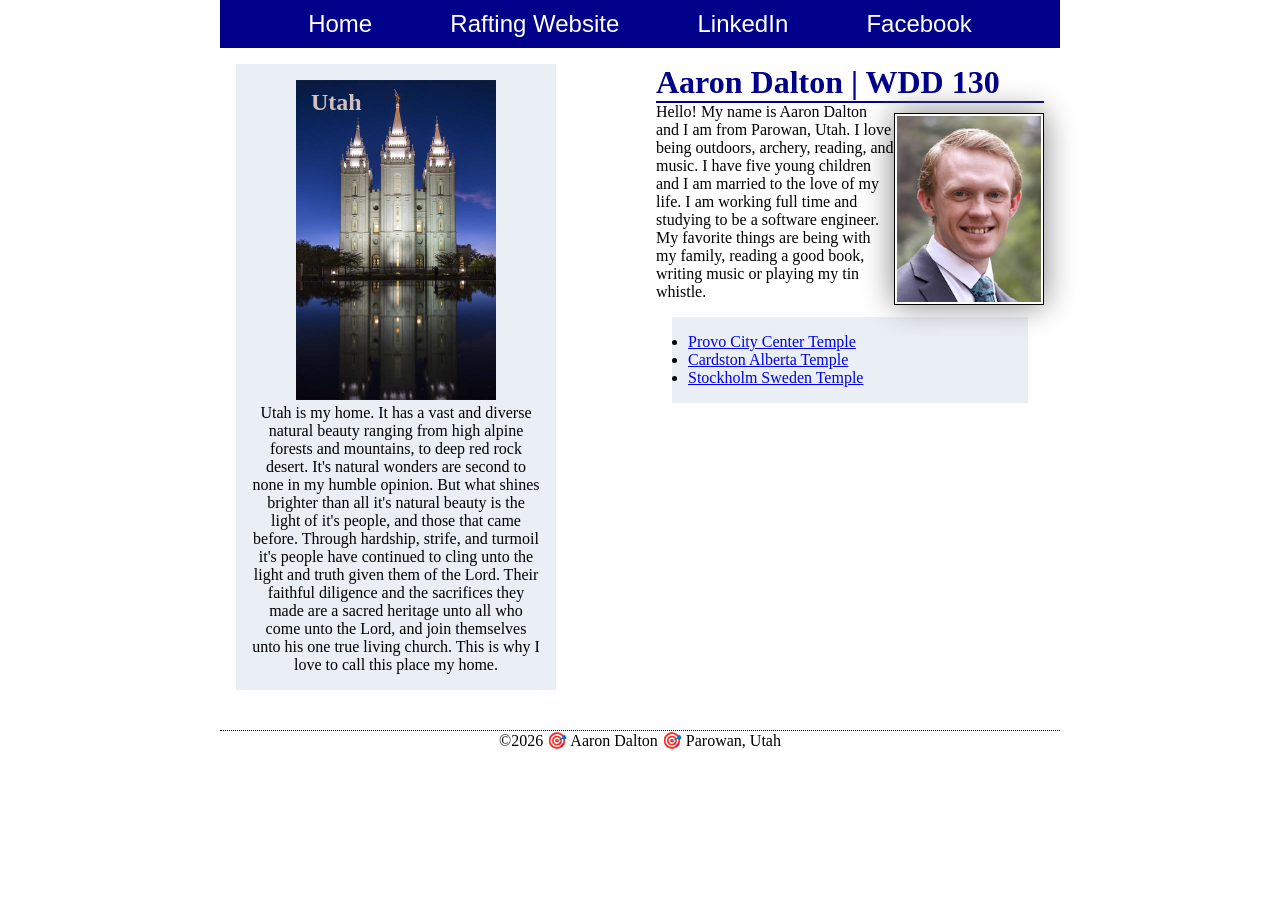
<file: index.html>
<!DOCTYPE html>
<html lang="en">

<head>
    <meta charset="UTF-8">
    <meta name="viewport" content="width=device-width, initial-scale=1.0">
    <meta name="description"
      content="Aaron Dalton's WDD 130 Homepage To Practice And Learn HTML Coding">
    <meta name="author" content="Aaron Dalton">
    <title>Aaron Dalton | WDD 130</title>
    <link rel="stylesheet" href="styles/styles.css">
</head>

<body>
    <header>
        <nav>
            <a href="#">Home</a>
            <a href="wwr/">Rafting Website</a>
            <a href="https://linkedin.com" target="_blank" rel="noopener noreferrer">LinkedIn</a>
            <a href="https://facebook.com" target="_blank" rel="noopener noreferrer">Facebook</a>
        </nav>
    </header>
    <div class="grid">
        <main>
            <h1>Aaron Dalton | WDD 130</h1>
            <img src="images/profile.jpg" alt="Aaron Dalton" width="200">
            <p>Hello! My name is Aaron Dalton and I am from Parowan, Utah. I love being outdoors,
                archery, reading, and music. I have five young children and I am married to the love
                of
                my life. I am working full time and studying to be a software engineer. My favorite
                things are being with my family, reading a good book, writing music or playing my
                tin
                whistle.</p>
            <ul class="box">
                <li><a href="https://churchofjesuschristtemples.org/provo-city-center-temple/"
                      target="_blank" rel="noopener noreferrer">Provo City Center Temple</a></li>
                <li><a href="https://newsroom.churchofjesuschrist.org/article/cardston-alberta-temple"
                      target="_blank" rel="noopener noreferrer">Cardston Alberta Temple</a></li>
                <li><a href="https://newsroom.churchofjesuschrist.org/article/stockholm-sweden-temple"
                      target="_blank" rel="noopener noreferrer">Stockholm Sweden Temple</a></li>
            </ul>
        </main>

        <aside class="box">
            <h2>Utah</h2>
            <img src="images/slct-temple.jpg" alt="Salt Lake City Temple">
            <p>Utah is my home. It has a vast and diverse natural beauty ranging from high alpine
                forests and mountains, to deep red rock desert. It's natural wonders are second to
                none
                in my humble opinion. But what shines brighter than all it's natural beauty is the
                light
                of it's people, and those that came before. Through hardship, strife, and turmoil
                it's
                people have continued to cling unto the light and truth given them of the Lord.
                Their
                faithful diligence and the sacrifices they made are a sacred heritage unto all who
                come
                unto the Lord, and join themselves unto his one true living church. This is why I
                love
                to call this place my home. </p>
        </aside>
    </div>

    <footer>
        <p> &copy;2026 🎯 Aaron Dalton 🎯 Parowan, Utah</p>
    </footer>
</body>

</html>
</file>
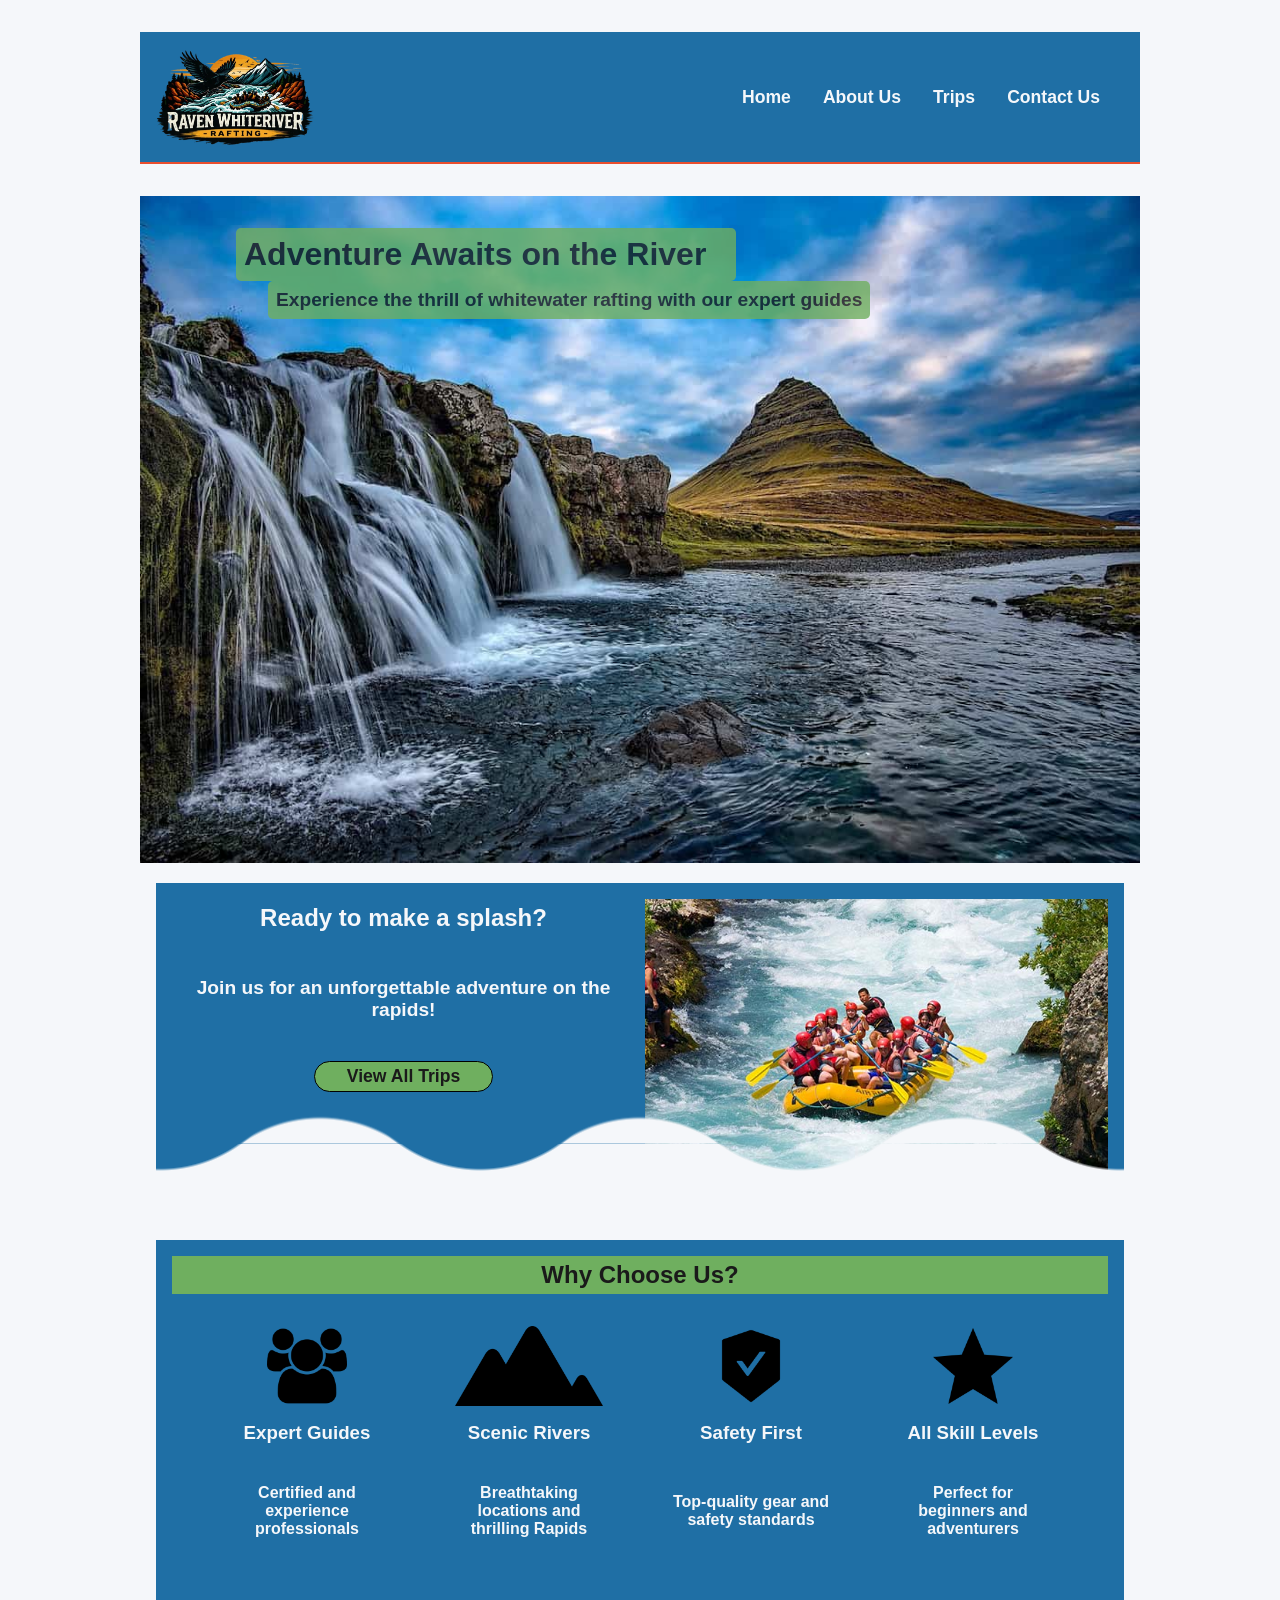
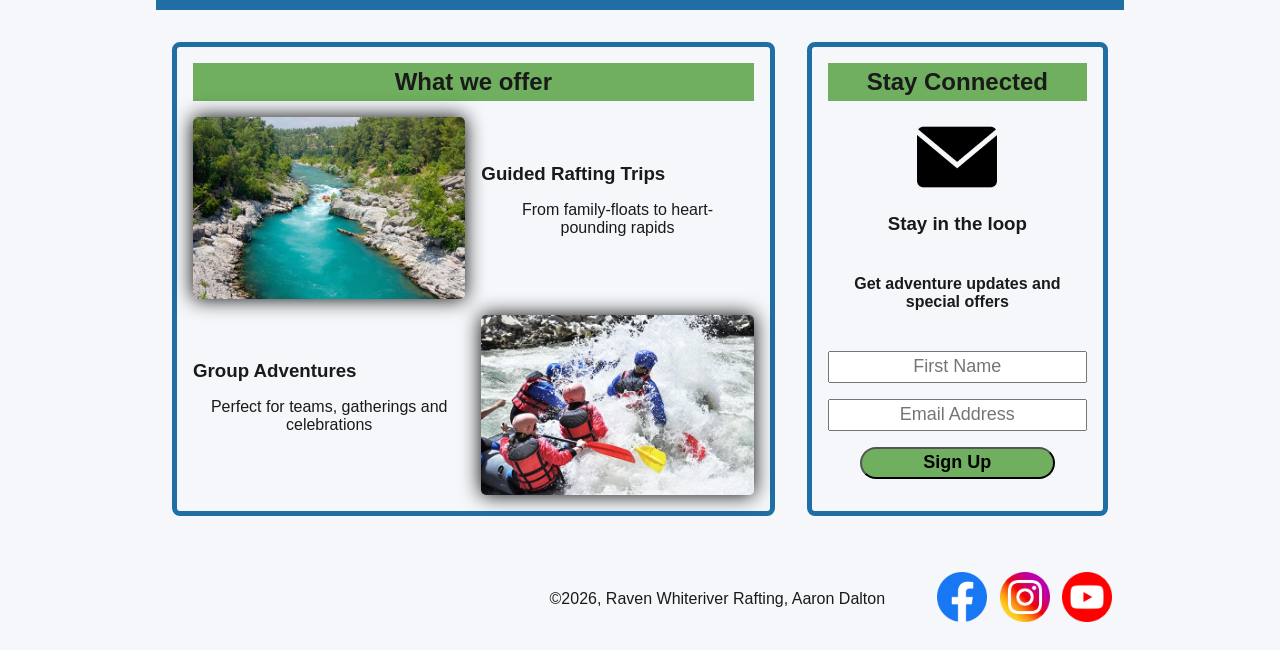
<file: wwr/index.html>
<!DOCTYPE html>
<html lang="en">

<head>
    <meta charset="utf-8">
    <meta name="viewport" content="width=device-width, initial-scale=1">
    <title>Home</title>
    <meta name="description"
      content="Ride the rapids and explore breathtaking rivers with expert guides. Safe, thrilling white water rafting trips for beginners to pros.">
    <meta name="author" content="Aaron Dalton">
    <link rel="stylesheet" href="styles/rafting.css">
</head>

<body>
    <header>
        <img src="images/rwrlogo.webp" alt="White Water Rafting Logo">
        <nav class="navigation">
            <a href="index.html">Home</a>
            <a href="about.html">About Us</a>
            <a href="trips.html">Trips</a>
            <a href="contact.html">Contact Us</a>
        </nav>
    </header>

    <main>
        <div class="herohome">
            <img src="images/homehero.jpg" alt="Mountains And River">
            <div class="heroheader">
                <h1>Adventure Awaits on the River</h1>
                <p>Experience the thrill of whitewater rafting with our expert guides</p>
            </div>
        </div>

        <section class="action">
            <div class="splash">
                <h2>Ready to make a splash?</h2>
                <p>Join us for an unforgettable adventure on the rapids!</p>
                <a href="trips.html">View All Trips</a>
            </div>
            <img src="images/raftinghome1.jpg" alt="Rafting Down A River">
        </section>

        <section>
            <h2>Why Choose Us?</h2>
            <div class="chooseus">
                <img src="images/group.png" alt="Group Icon">
                <img src="images/mountain.png" alt="Mountain Icon">
                <img src="images/safety.png" alt="Safety Icon">
                <img src="images/star.png" alt="Star Icon">
                <h3>Expert Guides</h3>
                <h3>Scenic Rivers</h3>
                <h3>Safety First</h3>
                <h3>All Skill Levels</h3>
                <p>Certified and experience professionals</p>
                <p>Breathtaking locations and thrilling Rapids</p>
                <p>Top-quality gear and safety standards</p>
                <p>Perfect for beginners and adventurers</p>
            </div>
        </section>

        <section class="offnews">
            <div class="signup">
                <h2>What we offer</h2>
                <img src="images/raftinghome3.jpg" alt="Tranquil River">
                <div id="box2">
                    <h3>Guided Rafting Trips</h3>
                    <p>From family-floats to heart-pounding rapids</p>
                </div>
                <div id="box3">
                    <h3>Group Adventures</h3>
                    <p>Perfect for teams, gatherings and celebrations</p>
                </div>
                <img src="images/raftinghome2.jpg" alt="River Rafting">
            </div>

            <div class="newsletter">
                <h2>Stay Connected</h2>
                <img src="images/email.png" alt="Email Icon">
                <h3>Stay in the loop</h3>
                <p>Get adventure updates and special offers</p>

                <form>
                    <input type="text" id="newslettername" name="newslettername"
                      placeholder="First Name">
                    <input type="email" name="newsemail" id="newsemail" placeholder="Email Address">
                    <button type="submit">Sign Up</button>
                </form>
            </div>
        </section>
    </main>

    <footer>
        <p>&copy;2026, Raven Whiteriver Rafting, Aaron Dalton</p>
        <nav class="socialmedia">
            <a href="https://www.facebook.com/" target="_blank" rel="noopener noreferrer">
                <img src="images/facebook.png" alt="facebook logo">
            </a>
            <a href="https://www.instagram.com/" target="_blank" rel="noopener noreferrer">
                <img src="images/instagram.png" alt="instagram logo">
            </a>
            <a href="https://www.youtube.com/" target="_blank" rel="noopener noreferrer">
                <img src="images/youtube.png" alt="youtube logo">
            </a>
        </nav>
    </footer>

</body>

</html>
</file>
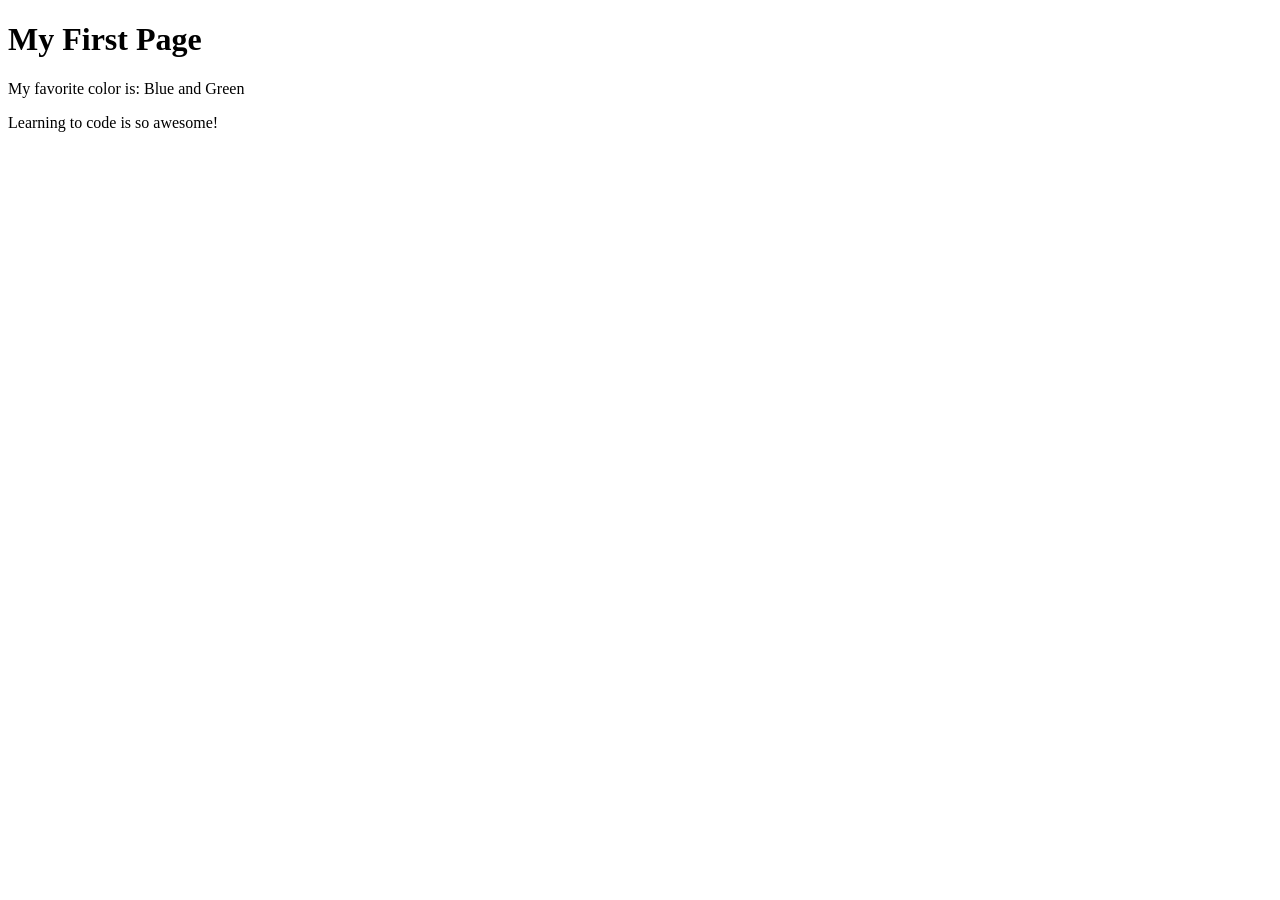
<file: week01/first-page.html>
<!DOCTYPE html>
<html lang="en">

<head>
    <meta charset="UTF-8">
    <meta name="viewport" content="width=device-width, initial-scale=1.0">
    <title>My First Page</title>
</head>

<body>
    <h1>My First Page</h1>
    <p>My favorite color is: Blue and Green</p>
    <p>Learning to code is so awesome!</p>
</body>

</html>
</file>
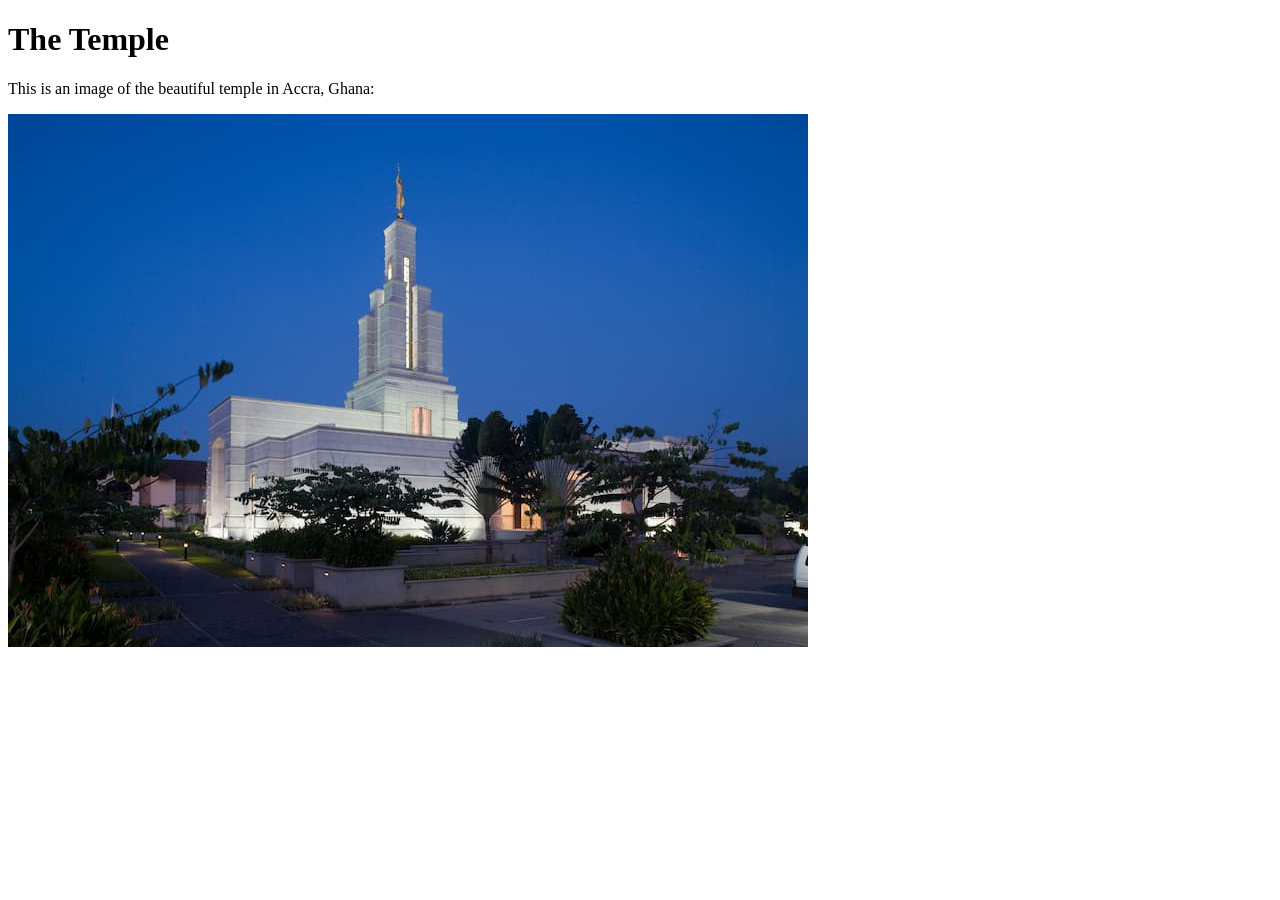
<file: week01/images-solution.html>
<!DOCTYPE html>
<html lang="en">
<head>
    <meta charset="UTF-8">
    <meta name="viewport" content="width=device-width, initial-scale=1.0">
    <title>Temple Image</title>
</head>
<body>
    <h1>The Temple</h1>
    <p>This is an image of the beautiful temple in Accra, Ghana:</p>
    <img src="images/temple-small.jpg" alt="The Accra Ghana Temple">
    
</body>
</html>
</file>
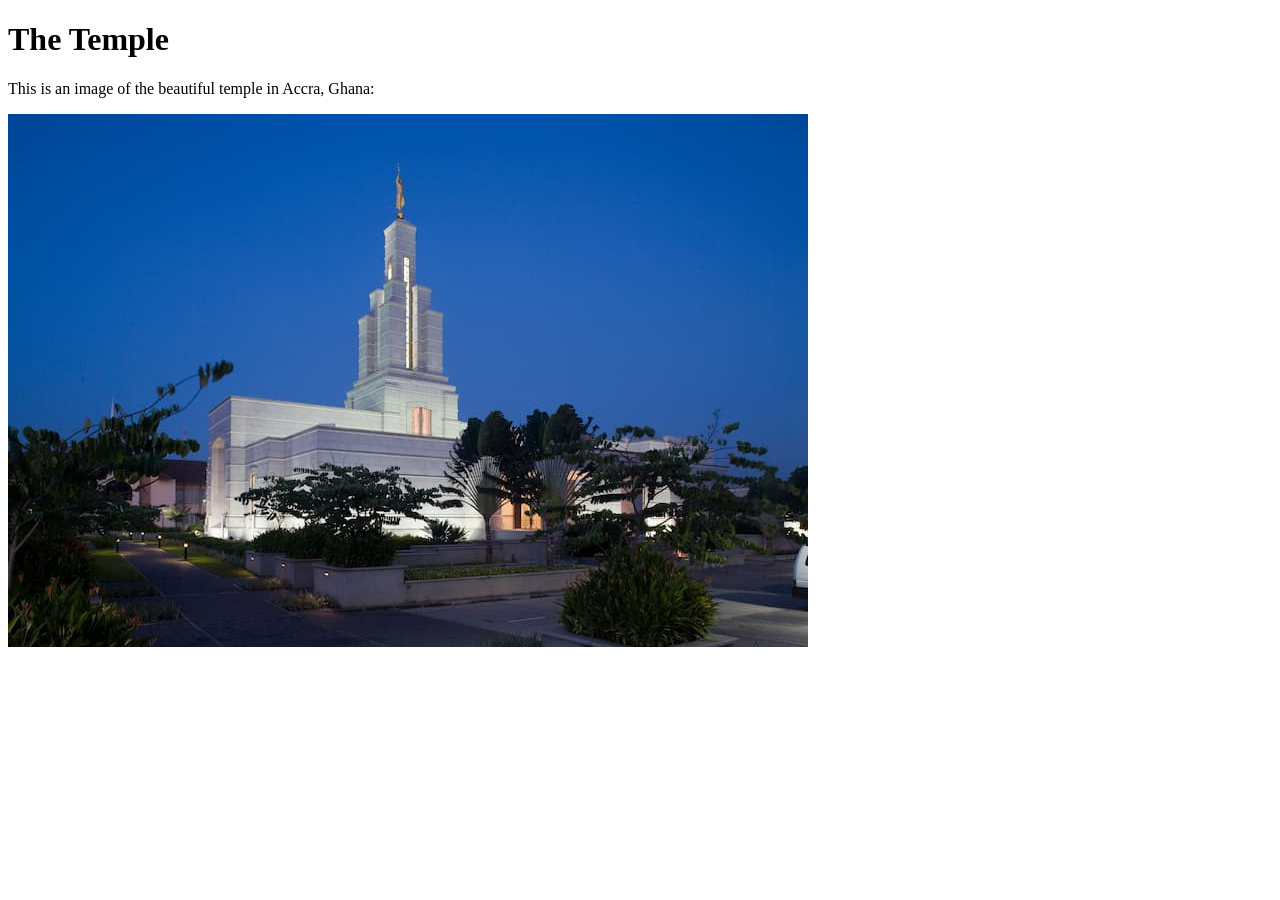
<file: week01/images.html>
<!DOCTYPE html>
<html lang="en">

<head>
    <meta charset="UTF-8">
    <meta name="viewport" content="width=device-width, initial-scale=1.0">
    <title>Temple Image</title>
</head>

<body>
    <h1>The Temple</h1>
    <p>This is an image of the beautiful temple in Accra, Ghana:</p>
    <img src="images/temple-small.jpg" alt="The Accra Ghana Temple">

</body>

</html>
</file>
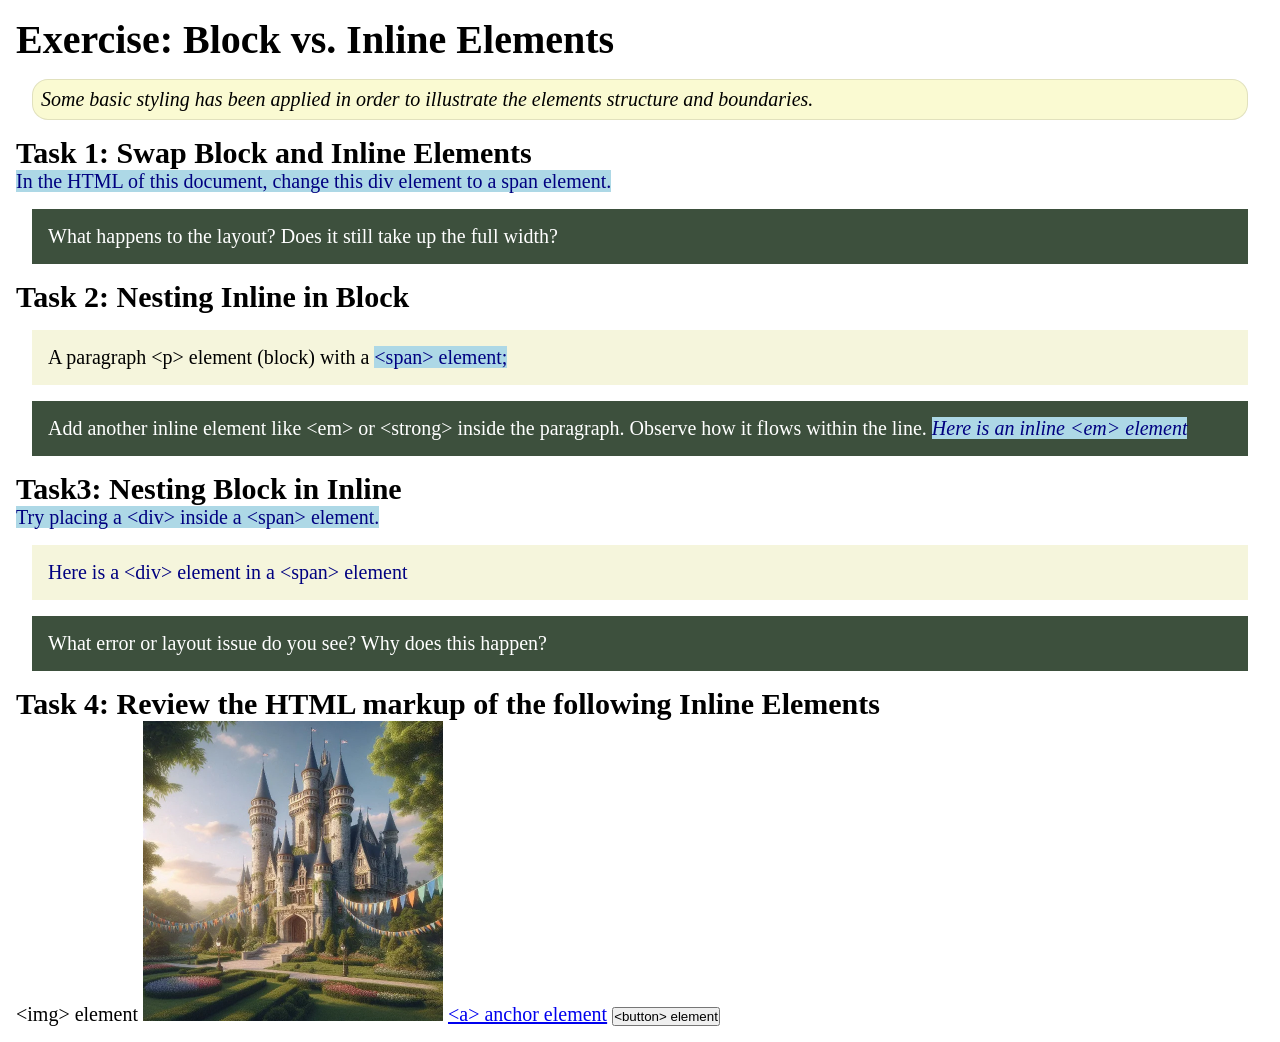
<file: week02/block-vs-inline.html>
<!DOCTYPE html>
<html lang="en">

<head>
    <meta charset="UTF-8">
    <meta name="viewport" content="width=device-width, initial-scale=1.0">
    <title>Exercise: Block vs. Inline Elements</title>
    <link rel="stylesheet" href="styles/block-vs-inline.css">
</head>

<body>
    <main>
        <h1>Exercise: Block vs. Inline Elements</h1>
        <p class="note">Some basic styling has been applied in order to illustrate the elements
            structure and
            boundaries.</p>

        <h2>Task 1: Swap Block and Inline Elements</h2>
        <span>In the HTML of this document, change this div element to a span element.</span>

        <p class="question">What happens to the layout? Does it still take up the full width?</p>

        <h2>Task 2: Nesting Inline in Block</h2>
        <p>A paragraph &lt;p&gt; element (block) with a <span>&lt;span&gt; element;</span></p>
        <p class="question">Add another inline element like &lt;em&gt; or &lt;strong&gt; inside the
            paragraph. Observe
            how it flows within the line. <span><em>Here is an inline &lt;em&gt; element</em></span>
        </p>

        <h2>Task3: Nesting Block in Inline</h2>
        <span>Try placing a &lt;div&gt; inside a &lt;span&gt; element. <div>Here is a &lt;div&gt;
                element in a &lt;span&gt; element</div></span>
        <p class="question">What error or layout issue do you see? Why does this happen?</p>


        <h2>Task 4: Review the HTML markup of the following Inline Elements</h2>
        &lt;img&gt; element
        <img src="images/castle.webp" alt="placeholder image (images are inline)" width="300"
          height="300">
        <a href="https://churchofjesuschrist.org">&lt;a&gt; anchor element</a>
        <button type="button">&lt;button&gt; element</button>

    </main>
</body>

</html>
</file>
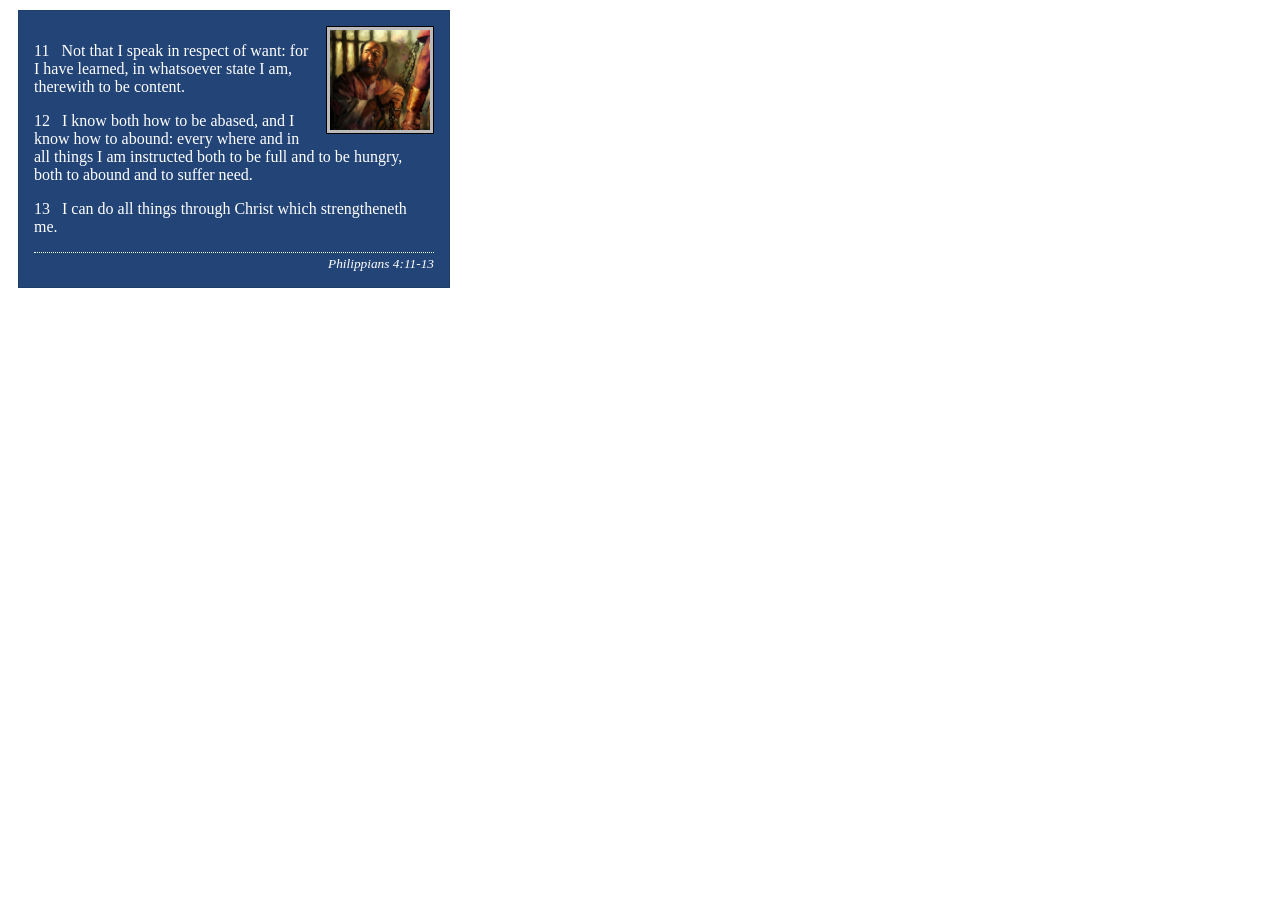
<file: week02/box-model-solution.html>
<!DOCTYPE html>
<html lang="en">
<head>
    <meta charset="UTF-8">
    <meta name="viewport" content="width=device-width, initial-scale=1.0">
    <title>Box Model Activity</title>
    <link rel="stylesheet" href="styles/box-model-solution.css">
</head>
<body>
    <main>
        <div class="callout">
            <img src="images/apostle-paul-imprisoned.webp" alt="Paul the Apostle - Imprisoned in Rome" width="200" height="200">
            <blockquote>
                <p>11 &nbsp; Not that I speak in respect of want: for I have learned, in whatsoever state I am, therewith to be content.</p>
                <p>12 &nbsp; I know both how to be abased, and I know how to abound: every where and in all things I am instructed both to be full and to be hungry, both to abound and to suffer need.</p>
                <p>13 &nbsp; I can do all things through Christ which strengtheneth me.</p>
            </blockquote>
            <cite>Philippians 4:11-13</cite>
        </div>
    </main>
</body>
</html>
</file>
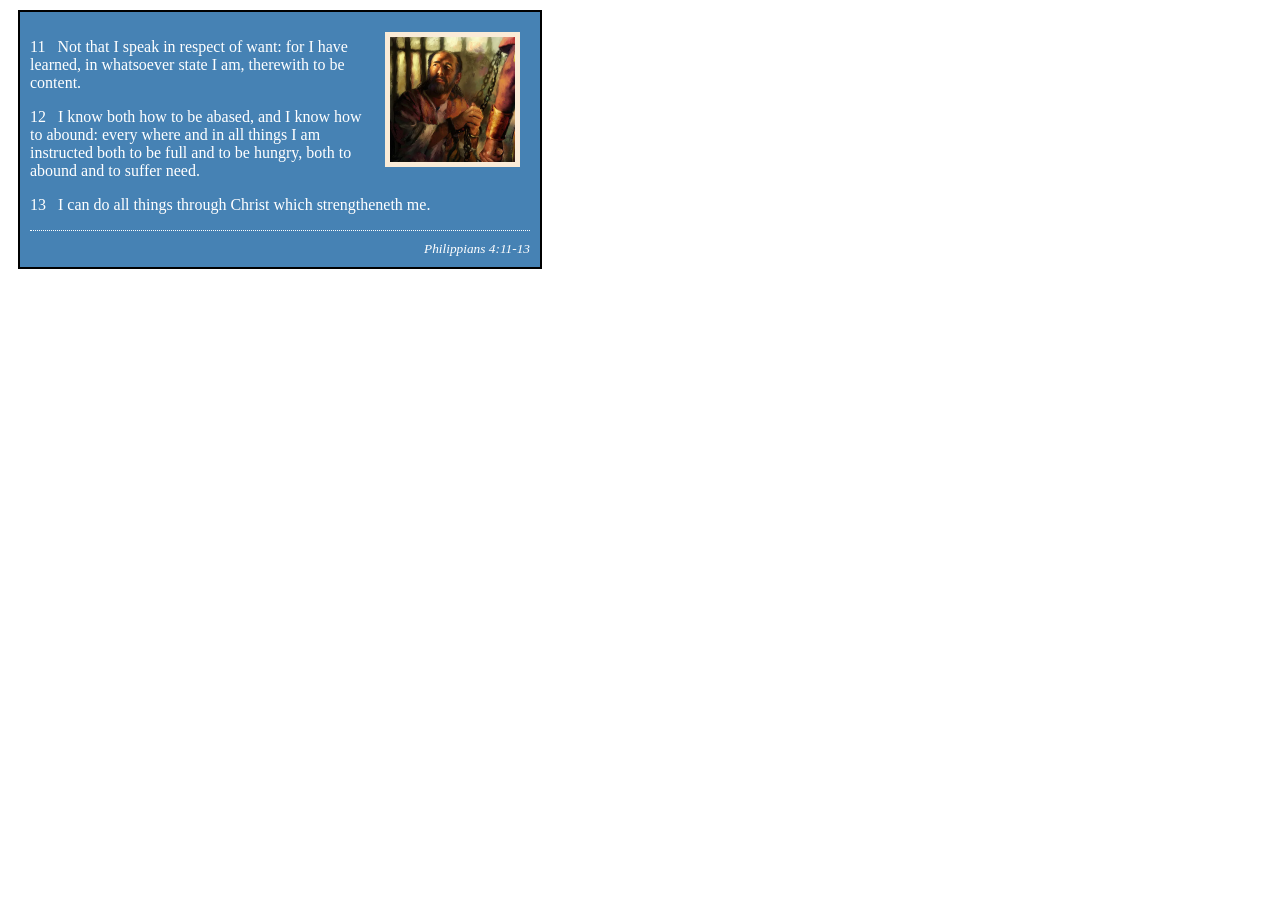
<file: week02/box-model.html>
<!DOCTYPE html>
<html lang="en">

<head>
    <meta charset="UTF-8">
    <meta name="viewport" content="width=device-width, initial-scale=1.0">
    <title>Box Model Activity</title>
    <link rel="stylesheet" href="styles/box-model.css">
</head>

<body>
    <main>
        <div class="callout">
            <img src="images/apostle-paul-imprisoned.webp"
              alt="Paul the Apostle - Imprisoned in Rome" width="200" height="200">
            <blockquote>
                <p>11 &nbsp; Not that I speak in respect of want: for I have learned, in whatsoever
                    state I am, therewith to be content.</p>
                <p>12 &nbsp; I know both how to be abased, and I know how to abound: every where and
                    in all things I am instructed both to be full and to be hungry, both to abound
                    and to suffer need.</p>
                <p>13 &nbsp; I can do all things through Christ which strengtheneth me.</p>
            </blockquote>
            <cite>Philippians 4:11-13</cite>
        </div>
    </main>
</body>

</html>
</file>
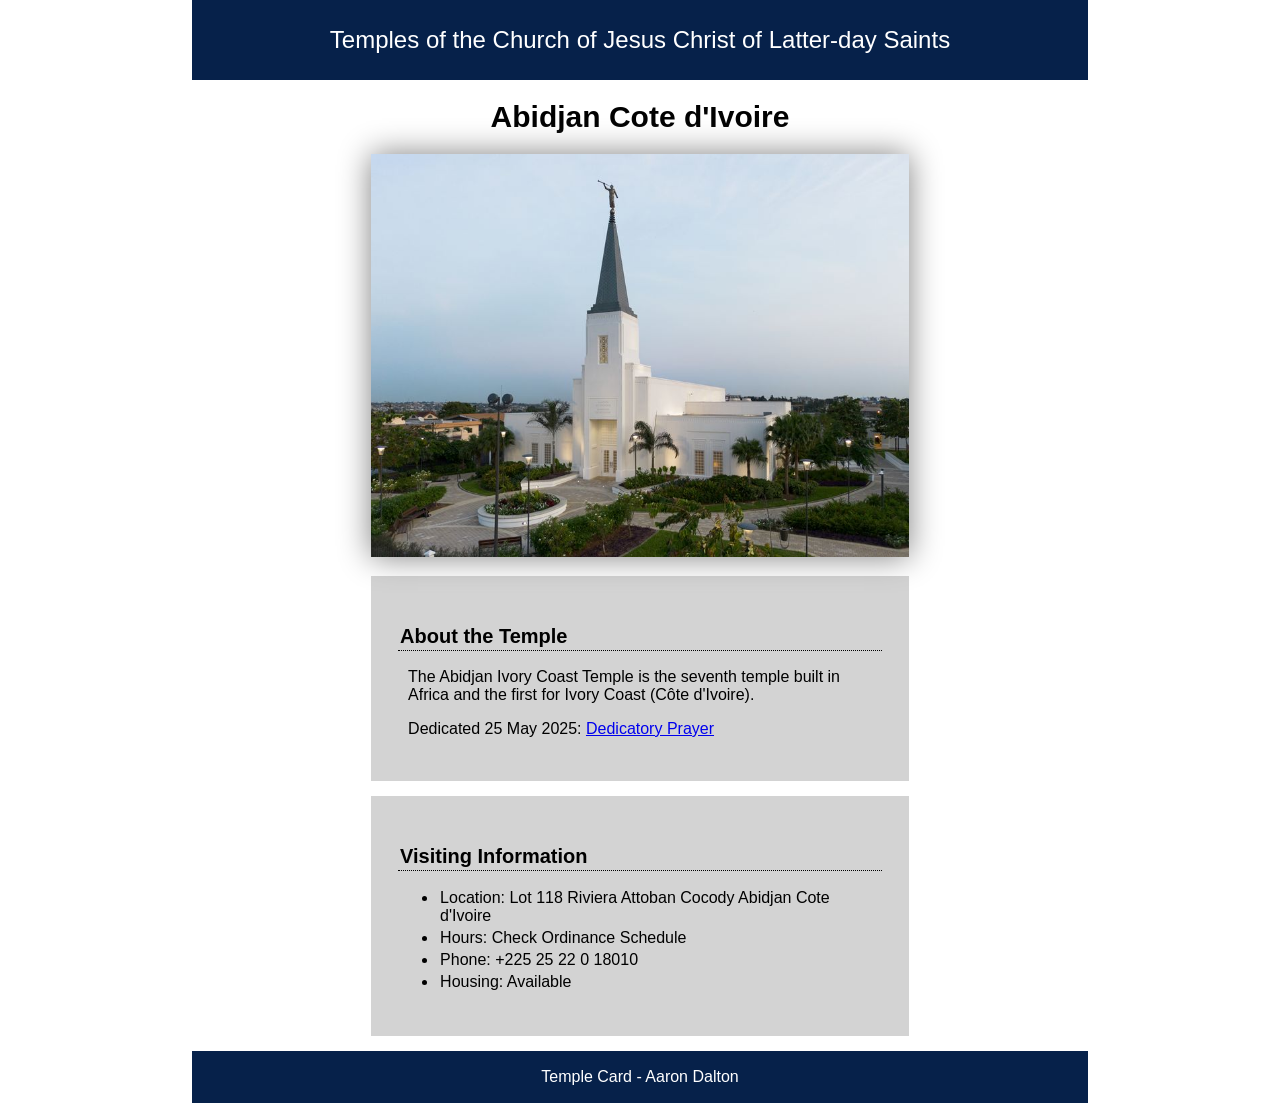
<file: week02/temple.html>
<!DOCTYPE html>
<html lang="en">

<head>
    <meta charset="UTF-8">
    <meta name="viewport" content="width=device-width, initial-scale=1.0">
    <title>Temple Card - Abidjan Cote d'Ivoire</title>
    <link rel="stylesheet" href="styles/temple.css">
</head>

<body>
    <header>
        <p>Temples of the Church of Jesus Christ of Latter-day Saints</p>
    </header>
    <main>
        <h1>Abidjan Cote d'Ivoire</h1>
        <picture>
            <img src="images/abidjan-ivory-coast.jpeg" alt="Abidjan Cote d'Ivoire Temple">
        </picture>
        <section>
            <h2>About the Temple</h2>
            <p>The Abidjan Ivory Coast Temple is the seventh temple built in Africa and the first
                for Ivory Coast (Côte
                d'Ivoire).</p>
            <p>Dedicated 25 May 2025: <a
                  href="https://www.churchofjesuschrist.org/temples/dedicatory-prayer/abidjan-ivory-coast-temple/2025-05-25?lang=eng"
                  target="_blank" rel="noopener noreferrer">Dedicatory Prayer</a></p>
        </section>
        <section>
            <h2>Visiting Information</h2>
            <ul>
                <li>Location: Lot 118 Riviera Attoban Cocody Abidjan Cote d'Ivoire</li>
                <li>Hours: Check Ordinance Schedule</li>
                <li>Phone: +225 25 22 0 18010</li>
                <li>Housing: Available</li>
            </ul>
        </section>
    </main>
    <footer>
        <p>Temple Card - Aaron Dalton</p>
    </footer>
</body>

</html>
</file>
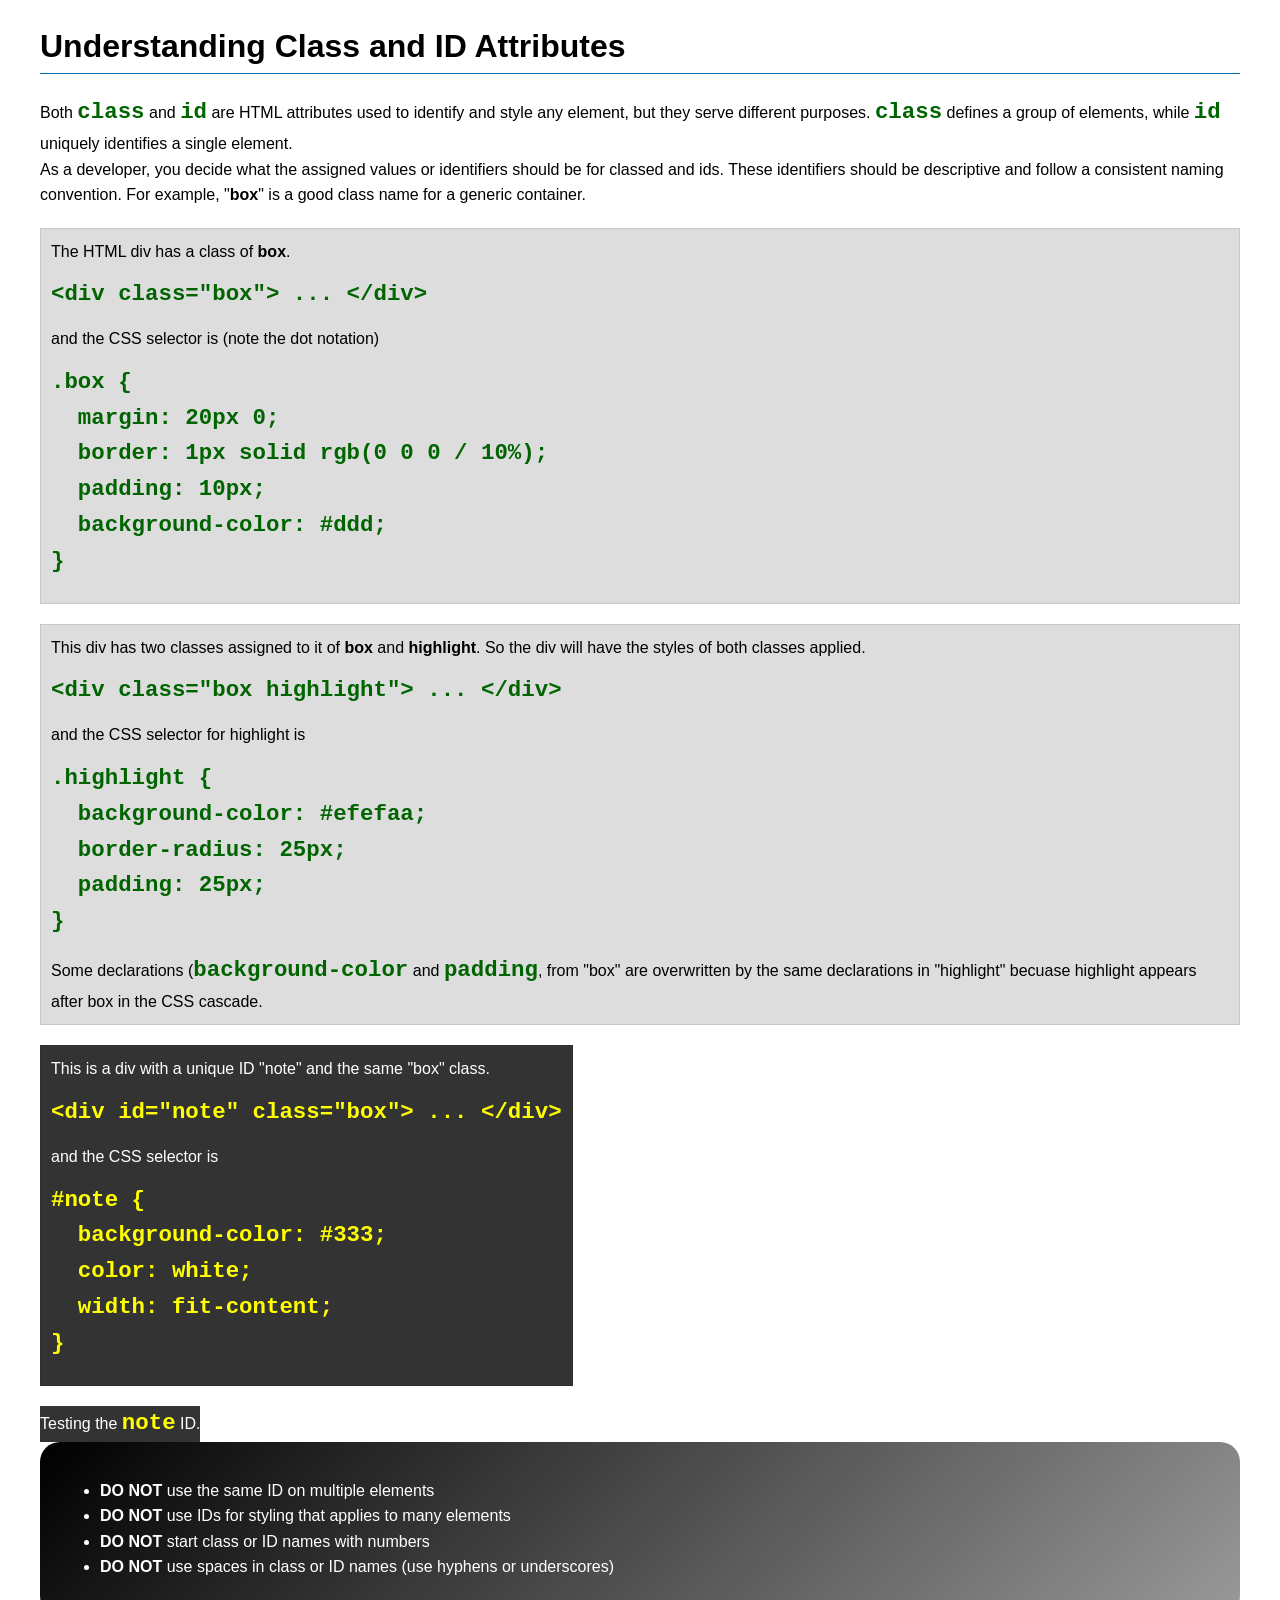
<file: week03/class-and-id.html>
<!DOCTYPE html>
<html lang="en">

<head>
    <meta charset="UTF-8">
    <meta name="viewport" content="width=device-width, initial-scale=1.0">
    <title>Class vs ID Attributes</title>
    <link rel="stylesheet" href="styles/class-and-id.css">
</head>

<body>
    <h1>Understanding Class and ID Attributes</h1>
    <p>Both <code>class</code> and <code>id</code> are HTML attributes used to identify and style
        any element, but they
        serve different purposes. <code>class</code> defines a group of elements, while
        <code>id</code> uniquely
        identifies a single element.
    </p>
    <p>As a developer, you decide what the assigned values or identifiers should be for classed and
        ids. These
        identifiers should be
        descriptive and follow a consistent naming convention. For example, "<strong>box</strong>"
        is a good class name
        for a generic container.</p>
    <div class="box">
        <p>The HTML div has a class of <strong>box</strong>.</p>
        <pre><code class="html">&lt;div class="box"&gt; ... &lt;/div&gt;</code></pre>
        and the CSS selector is (note the dot notation)
        <pre><code class="css">.box {
  margin: 20px 0;
  border: 1px solid rgb(0 0 0 / 10%);
  padding: 10px;
  background-color: #ddd; 
}</code></pre>
    </div>

    <div class="box">
        <p>This div has two classes assigned to it of <strong>box</strong> and
            <strong>highlight</strong>. So the div
            will have the styles of both classes applied.
        </p>
        <pre><code class="html">&lt;div class="box highlight"&gt; ... &lt;/div&gt;</code></pre>
        and the CSS selector for highlight is
        <pre><code class="css">.highlight {
  background-color: #efefaa;
  border-radius: 25px;
  padding: 25px;
}</code></pre>
        <p>Some declarations (<code>background-color</code> and <code>padding</code>, from "box" are
            overwritten by the same declarations in "highlight" becuase highlight appears after box
            in the CSS cascade.</p>
    </div>

    <div id="note" class="box">
        <p>This is a div with a unique ID "note" and the same "box" class.</p>
        <pre><code class="html">&lt;div id="note" class="box"&gt; ... &lt;/div&gt;</code></pre>
        and the CSS selector is
        <pre><code class="css">#note {
  background-color: #333;
  color: white;
  width: fit-content;
}</code></pre>
    </div>

    <div id="note">
        <p>Testing the <code>note</code> ID.</p>
    </div>

    <section id="best-practice">
        <ul>
            <li><strong>DO NOT</strong> use the same ID on multiple elements</li>
            <li><strong>DO NOT</strong> use IDs for styling that applies to many elements</li>
            <li><strong>DO NOT</strong> start class or ID names with numbers</li>
            <li><strong>DO NOT</strong> use spaces in class or ID names (use hyphens or underscores)
            </li>
        </ul>
    </section>


</body>

</html>
</file>
<file: styles/styles.css>
:root {
    --standard-margin: 10px;
    --standard-border: 1px solid (0 0 0 / 0.5);
    --standard-padding: 2px;
}

* {
    margin: 0;
    padding: 0;
    box-sizing: border-box;
}

header,
.grid,
footer {
    max-width: 840px;
    margin: 0 auto;
}

nav {
    background-color: darkblue;
    padding: 10px;
    display: flex;
    justify-content: space-evenly;
    align-items: center;

}

nav a {
    color: white;
    display: block;
    text-decoration: none;
    font-size: 1.5rem;
    font-weight: 500;
    font-family: 'Franklin Gothic Medium', 'Arial Narrow', Arial, sans-serif;
}

h1 {
    color: darkblue;
    border-bottom: 2px solid darkblue;
}

main {
    grid-column: 2/3;
    margin: 1rem;
}

main img {
    float: right;
    width: 150px;
    height: auto;
    border: 1px solid black;
    padding: var(--standard-padding);
    box-shadow: 0 0 30px gray;
    margin-top: 10px;
}

p {
    padding: 0;
}

aside {
    position: relative;
    width: 20rem;
    text-align: center;
    grid-column: 1/2;
    grid-row: 1/2;
}

aside img {
    width: 200px;
    height: auto;
}

aside h2 {
    position: absolute;
    left: 75px;
    top: 25px;
    color: rgb(211, 191, 191);
}

footer {
    margin-top: 1.5rem;
    border-top: 1px dotted black;
    text-align: center;
}

/* Class Selectors */

.box {
    margin: 1rem;
    border: var(--standard-border);
    padding: 1rem;
    background-color: #eaeff5;
    color: black;
}

.grid {
    display: grid;
    grid-template-columns: 1fr 1fr;
}
</file>
<file: wwr/styles/rafting.css>
:root {
    /* River Blue */
    --primary-color: #1F6FA5;
    /* light forest green */
    --secondary-color: #6faf5f;
    /* rafting red orange */
    --accent1-color: #E94E2E;
    /* golden yellow */
    --highlight-color: #F4C542;
    --font-color: #1A1A1A;
    --font2-color: #F5F7FA;
    --heading-font: Montserrat, Gothom, sans-serif;
    --body-font: "Open Sans", Lato, sans-serif;

}

* {
    margin: 0;
    padding: 0;
    box-sizing: border-box;
}

body {
    font-family: var(--body-font);
    color: var(--font-color);
    background-color: #F5F7FA;
    margin: 0;
}

img {
    max-width: 100%;
}

header,
main,
footer {
    width: 1000px;
    margin: 0 auto;
}

header img {
    width: 160px;
    height: auto;
}

header {
    background-color: var(--primary-color);
    margin: 2rem auto;
    padding: 1rem;
    display: grid;
    grid-template-columns: auto 2fr;
    align-items: center;
    max-width: 1000px;
    border-bottom: 2px solid var(--accent1-color);
}

h1,
h2 {
    font-family: var(--heading-font);
    color: var(--font-color);
}

nav,
p,
section,
article {
    margin: 16px;
    padding: 8px;
}

h2 {
    background-color: var(--secondary-color);
    width: 100%;
    padding: 5px;
    text-align: center;
}

section {
    max-width: 1000px;
    padding: 1rem;
    box-sizing: border-box;
    background-color: var(--primary-color);
    color: var(--font2-color);
}

footer {
    display: flex;
    flex-direction: row-reverse;
    align-items: center;
}

footer p {
    order: 1;
}

/* Class Selectors */

.socialmedia a {
    text-decoration: none;
    position: relative;
    padding: 0 0.25rem;
}

.socialmedia img {
    width: 50px;
    height: auto;
}

/* 
In progress responsive highlight for social media links. Not quite working the way I want.
.socialmedia img::after {
    content: "";
    position: absolute;
    transition: box-shadow 0.3s ease;
}

.socialmedia img:hover {
    box-shadow: 0 0 20px var(--accent1-color);
} */

.hero {
    position: relative;
}

.hero h1 {
    position: absolute;
    width: 75%;
    top: 20px;
    padding: 20px;
    text-align: left;
    opacity: 0.8;
    background-color: var(--secondary-color);
}

.hero img {
    display: block;
    width: 100%;
    height: auto;
}

.hero article {
    position: absolute;
    width: 33%;
    bottom: 6rem;
    background-color: var(--highlight-color);
}

.hero article img {
    float: right;
    width: 100px;
    height: auto;
    margin: 10px;
    box-shadow: 0 0 20px var(--accent1-color);
}

.contact {
    position: relative;
}

.contact h1 {
    position: absolute;
    width: 50%;
    padding: 10px;
    text-align: center;
    transform: translateX(50%);
    top: 1rem;
    opacity: 0.9;
    background-color: var(--secondary-color);
}

.contact article {
    position: absolute;
    width: 75%;
    top: 2.9rem;
    transform: translateX(42%);

}

.contact p {
    padding: 2px;
    margin: 0;
    width: 40%;
    text-align: center;
    opacity: 0.9;
    font-weight: 700;
    background: var(--secondary-color);

}

.form {
    display: grid;
    grid-template-columns: 1fr 1fr;
    gap: 20px;
    border: 1px solid var(--primary-color);
    border-radius: 10px;
}

.formgroup {
    display: grid;
    grid-template-columns: 70px 1fr;
    gap: 10px;
    font-size: large;
}

#messagepurpose {
    align-self: center;
}

.radiogroup {
    display: grid;
    grid-template-columns: 10px 1fr;
    gap: 10px;
}

.radiogroup input {
    width: 15px;
    height: 15px;
    padding: 5px;
    align-self: center;
}

.radiogroup label {
    align-self: center;
}

#messagelabel {
    grid-column-start: 1;
    grid-column-end: span 2;
}

#message {
    grid-column-start: 1;
    grid-column-end: span 2;
    width: 100%;
}

#subscribe {
    width: 20px;
    height: 20px;

}

.formgroup button {
    font-size: larger;
    font-weight: 700;
    width: 100%;
    height: 2rem;
    grid-column-start: 1;
    grid-column-end: 3;
}

.impimg {
    width: 100%;
    display: flex;
    justify-content: space-around;
}

.impimg img {
    width: 200px;
    height: auto;
    margin-top: 10px;
    border: 1px solid var(--primary-color);
    border-radius: 10px;
    box-shadow: 0 0 20px rgb(15, 15, 15);
}

.impimg figure {
    text-align: center;
}

.navigation {
    display: flex;
    align-items: center;
    justify-content: flex-end;
    gap: 2rem;
}

.navigation a {
    font-size: 1.1rem;
    font-weight: 600;
    text-decoration: none;
    color: var(--font2-color);
    position: relative;
    padding: 0.25rem 0;
}

/* navigation link highlight */
.navigation a::after {
    content: "";
    position: absolute;
    left: 0;
    bottom: -4px;
    width: 0%;
    height: 2px;
    background-color: var(--highlight-color);
    transition: width 0.3s ease;
}

.navigation a:hover::after {
    width: 100%;
}

.navigation a:hover {
    color: var(--highlight-color);
}

/* navigation link highlight end */

.history {
    display: flex;
    align-items: center;
    justify-content: space-evenly;
}

.history img {
    width: 200px;
    height: auto;
    box-shadow: 0 0 20px rgb(31, 30, 30)
}

.advimages {
    width: 100%;
    display: grid;
    grid-template-columns: repeat(5, 1fr);
    gap: 1rem
}

.advimages figure {
    padding-top: 1rem;
    width: 100%;
    text-align: center;
}

.advimages img {
    width: 100%;
    height: 200px;
    object-fit: cover;
    display: block;
}

.herohome {
    position: relative;
}

.herohome h1 {
    position: absolute;
    top: 2rem;
    left: 6rem;
    background-color: var(--secondary-color);
    padding: .5rem;
    width: 50%;
    opacity: .8;
    border-radius: 5px;
}

.herohome p {
    position: absolute;
    top: 4.3rem;
    left: 7rem;
    font-size: larger;
    font-weight: 700;
    background-color: var(--secondary-color);
    padding: .5rem;
    opacity: .8;
    border-radius: 5px;
}

.action {
    display: grid;
    grid-template-columns: 1fr 1fr;
    gap: 10px;
    --mask:
        radial-gradient(8.6rem at 50% calc(100% - 12rem), #000 99%, #0000 101%) calc(50% - 10rem) 0/20rem 100%,
        radial-gradient(8.6rem at 50% calc(100% + 7rem), #0000 99%, #000 101%) 50% calc(100% - 5rem)/20rem 100% repeat-x;
    -webkit-mask: var(--mask);
    mask: var(--mask);

}

.splash {
    display: flex;
    flex-direction: column;
    justify-content: top;
    align-items: center;
    gap: 1rem;
}

.splash h2 {
    background-color: var(--mask);
    color: var(--font2-color);
}

.splash p {
    font-size: larger;
    text-align: center;
    font-weight: 700;
}

.splash a {
    font-size: 1.1rem;
    font-weight: 600;
    text-decoration: none;
    color: var(--font-color);
    position: relative;
    padding: 0.25rem 2rem;
    background-color: var(--secondary-color);
    border: 1px solid black;
    border-radius: 1rem;
}

.splash a:hover {
    color: var(--highlight-color);
    box-shadow: 0 0 20px var(--accent1-color);
}

.chooseus {
    padding: 2rem;
    display: grid;
    grid-template-columns: 1fr 1fr 1fr 1fr;
    align-items: center;
    gap: 1rem
}

.chooseus img {
    height: 5rem;
    justify-self: center;
}

.chooseus h3 {
    justify-self: center;

}

.chooseus p {
    justify-self: center;
    text-align: center;
    font-weight: 600;
}

.offnews {
    display: grid;
    grid-template-columns: 2fr 1fr;
    gap: 2rem;
    align-items: center;
    background-color: var(--font2-color);
}

.signup {
    display: grid;
    grid-template-columns: 1fr 1fr;
    align-items: center;
    color: var(--font-color);
    border: 5px solid var(--primary-color);
    border-radius: .5rem;
    padding: 1rem;
    gap: 1rem;
}

.signup h2 {
    grid-column-start: 1;
    grid-column-end: span 2;
    background-color: var(--secondary-color);
    color: var(--font-color);
    padding: rem;
}

#box2 h3 {
    justify-self: center;
    padding: 0;
    margin: 0;
}

#box2 p {
    justify-self: center;
    text-align: center;
    padding: .5rem;
    margin: .5rem;
}

#box3 h3 {
    justify-self: center;
    padding: 0;
    margin: 0;
}

#box3 p {
    justify-self: center;
    text-align: center;
    padding: .5rem;
    margin: .5rem;
}

.signup img {
    box-shadow: 0 0 20px black;
    border-radius: 5px;
}

.newsletter {
    display: flex;
    flex-direction: column;
    align-content: space-around;
    border: 5px solid var(--primary-color);
    border-radius: .5rem;
    height: 100%;
    padding: 1rem;
    gap: 1rem;
    color: var(--font-color);
}

.newsletter img {
    width: 5rem;
    align-self: center;
}

.newsletter p {
    align-self: center;
    text-align: center;
    font-weight: 600;
}

.newsletter h3 {
    align-self: center;
}

.newsletter form {
    display: flex;
    flex-direction: column;
    gap: 1rem;
}

.newsletter form input {
    height: 2rem;
    width: 100%;
    font-size: large;
    text-align: center;
}

.newsletter form button {
    height: 2rem;
    background-color: var(--secondary-color);
    border-radius: 1rem;
    width: 75%;
    align-self: center;
    font-size: large;
    font-weight: 700;

}

.newsletter form button:hover {
    color: var(--highlight-color);
    box-shadow: 0 0 20px var(--primary-color);
}

/* Trips page */
.bannertrips {
    margin: 0 auto;
    text-align: center;
    background-color: var(--font2-color);
    width: 100%;
}

.tripsaction {
    background-color: var(--primary-color);
    padding: 1rem;
}

.bannertrips h1 {
    padding-bottom: 1rem;
}

.bannertrips h2 {
    padding-bottom: 1rem;
    margin: 0 auto;
    background-color: var(--mask);
    color: var(--font2-color);
}

.bannertrips a {
    margin: 1rem;
    padding: .5rem;
    color: var(--font-color);
    text-decoration: none;
    font-size: x-large;
    background-color: var(--secondary-color);
    border: 1px solid black;
    border-radius: 1rem;
}

.bannertrips a:hover {
    color: var(--highlight-color);
    box-shadow: 0 0 20px black;
}

.tripstop {
    background-color: var(--font2-color);
    color: var(--font-color);
    display: grid;
    grid-template-columns: 1fr 1fr;
    align-items: start;
    gap: 1rem;
    border: 5px solid var(--primary-color);
    border-radius: .5rem;
}

.tripstop h2 {
    text-align: left;
}

.tripstop p {
    width: 100%;
    margin: 0 auto;
    padding: 0;
    text-align: left;
}

.tripsbottom {
    display: grid;
    grid-template-columns: 45% 1fr;
    gap: 1rem;
}

.tripsbottom p {
    margin: .5rem auto;
    padding: 0;
    text-align: center;
}

.tripchart {
    display: flex;
    flex-direction: column;
    background-color: var(--font2-color);
    color: var(--font-color);
    border: 5px solid var(--primary-color);
    border-radius: .5rem;
}

.tripchart h2 {
    background-color: var(--mask);
    border-bottom: 2px solid var(--primary-color);
    margin-bottom: 1rem;
}

.tripchart table {
    border-collapse: collapse;
    border: 2px solid var(--primary-color);
    justify-content: space-evenly;
}

th,
td {
    border: 1px solid black;
    padding: .5rem 1rem;
}

thead th {
    background-color: var(--primary-color);
    color: var(--font2-color);
}
</file>
<file: week02/styles/block-vs-inline.css>
* {
    margin: 0;
    padding: 0;
}

body {
    font-size: 20px;
    margin: 1rem;
}

p,
div {
    background-color: beige;
    margin: 1rem;
    padding: 1rem;
}

span {
    color: navy;
    background-color: lightblue;
}

code {
    margin: 0;
    padding: 0;
    color: green;
    font-size: 1.2rem;
}

.note {
    font-style: italic;
    background-color: lightgoldenrodyellow;
    border-radius: 1rem;
    border: 1px solid rgb(0 0 0 / 10%);
    margin: 1rem;
    padding: .5rem;
}

.question {
    background-color: #3d503d;
    color: #fff;
}
</file>
<file: week02/styles/box-model-solution.css>
.callout {
    max-width: 400px;
    margin: 10px;
    border: 1px solid rgba(0, 0, 0, .1);
    padding: 15px;
    background-color: #247;
    color: #fff;
}

.callout img {
    float: right;
    margin: 0 0 10px 15px;
    border: 1px solid #000;
    padding: 3px;
    background-color: #bbb;
    width: 100px;
    height: auto;

}

blockquote {
    margin: 0;
}

cite {
    display: block;
    border-top: 1px dotted #fff;
    padding-top: 3px;
    text-align: right;
    font-size: smaller;
}
</file>
<file: week02/styles/box-model.css>
.callout {
    max-width: 500px;
    margin: 10px;
    border: 2px solid black;
    padding: 10px;
    background-color: steelblue;
    color: white;
}

.callout img {
    float: right;
    margin: 10px;
    border: 2px;
    padding: 5px;
    background-color: antiquewhite;
    width: 125px;
    height: auto;
}

blockquote {
    margin: 0px;
}

cite {
    display: block;
    border-top: 1px dotted white;
    padding-top: 10px;
    text-align: right;
    font-size: smaller;
}
</file>
<file: week02/styles/temple.css>
body {
    max-width: 70%;
    margin: auto;
    font-family: lato, sans-serif;
}

main {
    max-width: 60%;
    margin: auto;
    text-align: center;
}

header {
    background-color: #06214A;
    text-align: center;
    color: white;
    padding: 2px;
    font-size: 1.5rem;
}

h1 {
    text-align: center;
    font-size: 30px;
}

img {
    width: 100%;
    height: auto;
    box-shadow: 0 0 30px gray;
    margin: auto;
}

section {
    background-color: lightgray;
    margin: auto;
    width: 90%;
    padding: 5%;
    margin: 15px auto;
}

h2 {
    text-align: left;
    padding: 2px;
    border-bottom: 1px dotted black;
    margin-top: 20px;
    font-size: 20px;

}

section p {
    margin-left: 10px;
    text-align: left;
}

li {
    text-align: left;
    padding: 2px;
}

footer {
    background-color: #06214A;
    color: white;
    padding: 1px;
    text-align: center;
}
</file>
<file: week03/styles/class-and-id.css>
body {
    font-family: Arial, sans-serif;
    line-height: 1.6;
    margin: 0;
    padding: 0 40px;
}

h1 {
    border-bottom: 1px solid rgb(0 110 182);
    padding-bottom: 0;
}



p {
    margin: 0;
}

code {
    color: darkgreen;
    font-weight: 700;
    font-size: 1.4rem;
}

/* Class examples - can be reused */

.box {
    margin: 20px 0;
    border: 1px solid rgb(0 0 0 / 10%);
    padding: 10px;
    background-color: #ddd; /* this is shorthand for #dddddd */
}

.highlight {
    background-color: #efefaa;
    border-radius: 25px;
    padding: 25px;
}

/* ID examples - should be unique */

#note {
    background-color: #333;
    color: white;
    width: fit-content;
}

#note code {
    color: yellow;
}

#best-practice {
    background: linear-gradient(135deg, #000 0%, #999 100%);
    color: white;
    border-radius: 20px;
    padding: 20px
}
</file>
